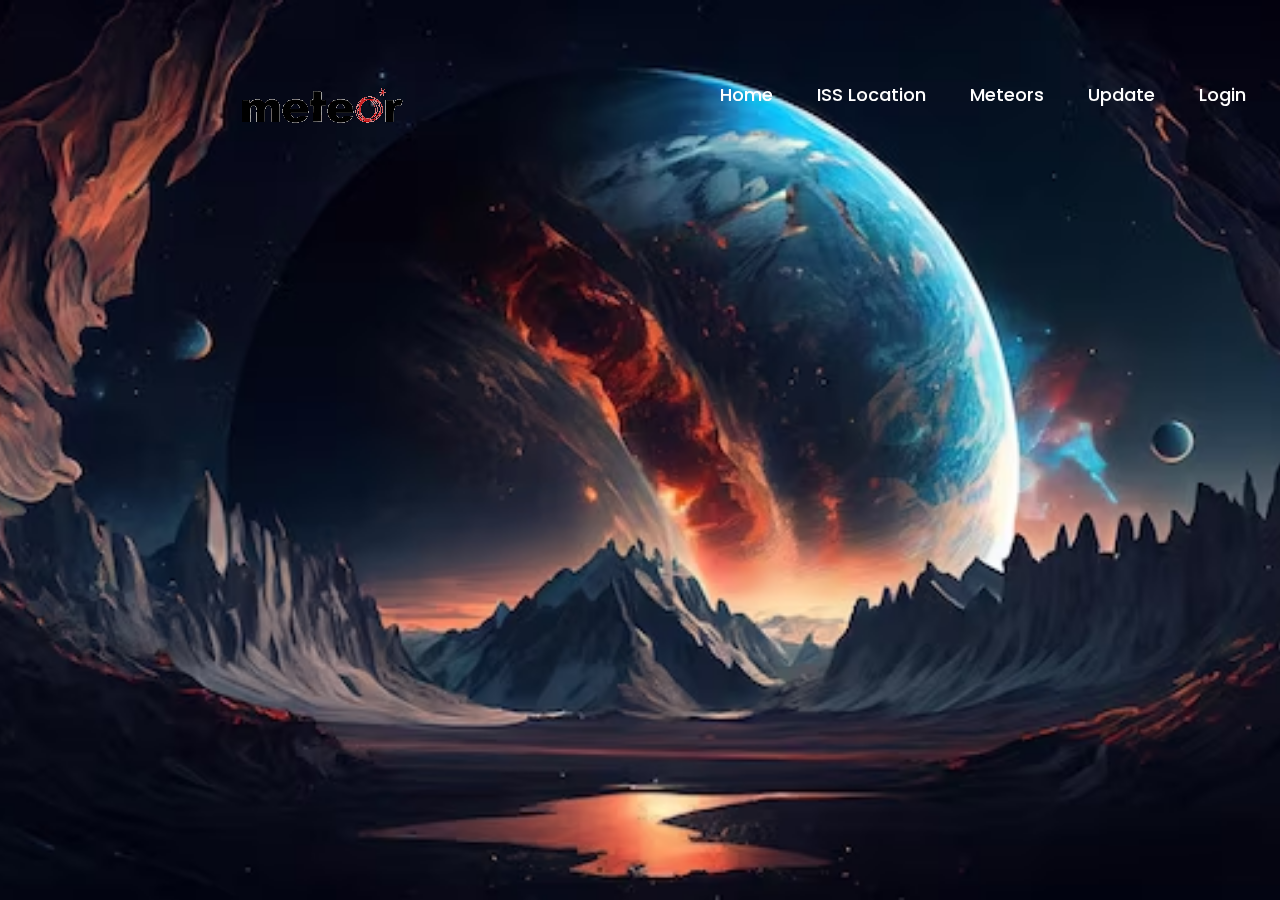
<file: meteor ditector/Home/index.html>
<!DOCTYPE html>
<html lang="en">
<head>
    <meta charset="UTF-8">
    <meta name="viewport" content="width=device-width, initial-scale=1.0">
    <link rel="stylesheet" href="/meteor ditector/Home/style.css">
    <title>Meteor Ditector</title>
</head>
<body>
    
    <header>
        <img class="logo" src="/meteor ditector//assets/logo.png"/>

        <div class="nav-bar">
            <a href="#home">Home</a>
            <a href="#abt">ISS Location</a>
            <a href="#gall">Meteors</a>
            <a href="#info">Update</a>
            <a href="/meteor ditector/Login/login.html">Login</a>
        </div>
    </header>
    
</body>
</html>
</file>
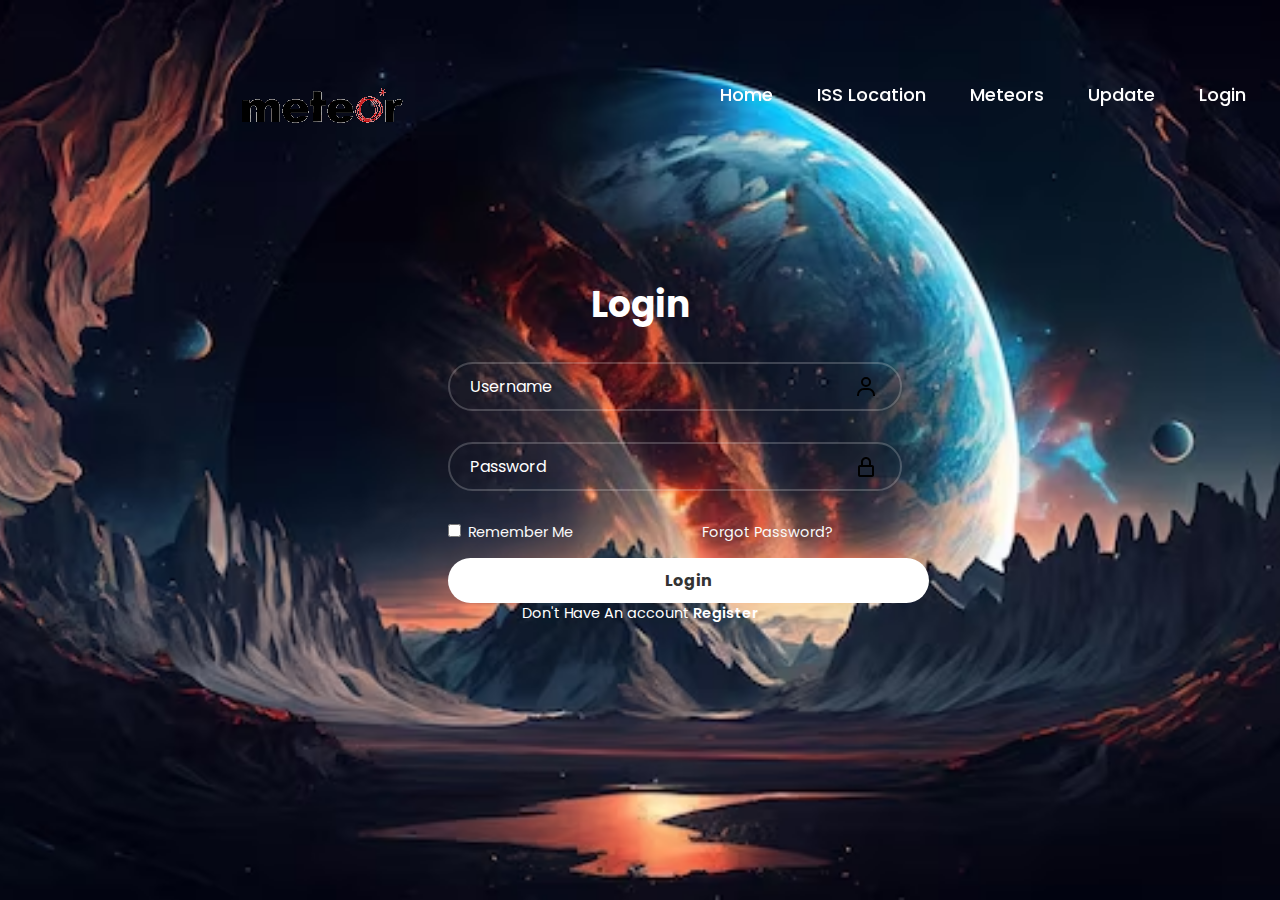
<file: meteor ditector/Login/login.html>
<!DOCTYPE html>
<html lang="en">
<head>
    <meta charset="UTF-8">
    <meta name="viewport" content="width=device-width, initial-scale=1.0">
    <link rel="stylesheet" href="/meteor ditector/Login/login.css">
    <title>Login | Meteor Ditector</title>
</head>
<body>
    
    <!-- NavigationBar Code Ahead -->

    <header>
        <img class="logo" src="/meteor ditector/assets/logo.png"/>

        <div class="nav-bar">
            <a href="/meteor ditector/Home/index.html">Home</a>
            <a href="#abt">ISS Location</a>
            <a href="#gall">Meteors</a>
            <a href="#info">Update</a>
            <a href="/meteor ditector/Login/login.html">Login</a>
        </div>
    </header>
    
    <!-- Login Page Code Ahead -->

    <div class="wrapper">
        <form action="">
            <h1>Login</h1>
            <div class="input-box">
                <input type="text" placeholder="Username" required>
                <img class="icon" src="[data-uri]"/>
            </div>
            <div class="input-box">
                <input type="password" placeholder="Password" required>
                <img class="icon" src="[data-uri]"/>
            </div>

            <div class="remember-forgot">
                <label >
                    <input type="checkbox">
                    Remember Me 
                </label>
                <a href="#">Forgot Password?</a>
            </div>

            <button type="submit" class="btn">Login</button>

            <div class="register-link">
                <p>Don't Have An account
                    <a href="#">Register</a>
                </p>
            </div>
        </form>
    </div>

</body>
</html>
</file>
<file: meteor ditector/Home/style.css>
@import url('https://fonts.googleapis.com/css2?family=Poppins:wght@100;200;300;400;500;600;700;800;900&display=swap');


*{
    margin:0;
    padding:0;
    border:border-box;
    font-family:Poppins,serif;
}

body{
    min-height:100vh;
    background-image: url('/meteor ditector/assets/background.avif');
    background-size: cover;
    background-position:center;
}

header{
    position:fixed;
    top:0;
    left:0;
    width:100%;
    padding:20px 100px;
    display:flex;
    align-items:center;
    justify-content: space-around;
    z-index:100;
}

.logo{
    font-weight:700;
    color:#fff;
    text-decoration: none;
    /* background-color:rgba(232,232,232,0.25); */
    border-radius: 30px;
}

.nav-bar a {
    position: relative;
    font-size:18px;
    color:#fff;
    text-decoration:none;
    font-weight: 500;
    margin-left:40px;
}

.nav-bar a::before{
    content:'';
    position:absolute;
    top:100%;
    left:0;
    width:0;
    height:2px;
    background-color:#fff;
}

.nav-bar a:hover::before{
    width:100%;
    transition: all ease 0.5s;
}
</file>
<file: meteor ditector/Login/login.css>
@import url('https://fonts.googleapis.com/css2?family=Poppins:wght@100;200;300;400;500;600;700;800;900&display=swap');


*{
    margin:0;
    padding:0;
    border:border-box;
    font-family:Poppins,serif;
}

body{
    min-height:100vh;
    background-image: url('/meteor ditector/assets/background.avif');
    background-size: cover;
    background-position:center;
    background-size:cover;
    background-position:center;
}

header{
    position:fixed;
    top:0;
    left:0;
    width:100%;
    padding:20px 100px;
    display:flex;
    align-items:center;
    justify-content: space-around;
    z-index:100;
}

.logo{
    font-weight:700;
    color:#fff;
    text-decoration: none;
    border-radius: 30px;
}

.nav-bar a {
    position: relative;
    font-size:18px;
    color:#fff;
    text-decoration:none;
    font-weight: 500;
    margin-left:40px;
}

.nav-bar a::before{
    content:'';
    position:absolute;
    top:100%;
    left:0;
    width:0;
    height:2px;
    background-color:#fff;
}

.nav-bar a:hover::before{
    width:100%;
    transition: all ease 0.5s;
}

/* Login Page CSS Ahead */

body{
    display:flex;
    align-items: center;
    justify-content: center;
    min-height: 100vh;
}

.wrapper{
    color:#fff;
    border-radius:10px;
    padding:30px 40px;
}

.wrapper h1{
    font-size:36px;
    text-align:center;
}

.wrapper .input-box{
    position:relative;
    width:100%;
    height:50px;
    margin: 30px 0;
}

.input-box input{
    width:100%;
    height:10%;
    background-color: transparent;
    border:none;
    outline:none;
    border:2px solid rgba(255,255,255,0.2);
    border-radius:40px;
    font-size: 16px;
    color:#fff;
    padding:20px 45px 20px 20px;
}

.input-box input::placeholder{
    color:#fff;
}

.input-box .icon{
    position:absolute;
    right:-45px;
    top:50%;
    transform:translateY(-50%);
    font-size:20px;
}

.wrapper .remember-forgot{
    display:flex;
    justify-content: space-between;
    font-size:14.5px;
    margin:15px 0 15px;
}

.remember-forgot label input{
    accent-color: #fff;
    margin-right:3px;
}

.remember-forgot a{
    color:#fff;
    text-decoration: none;
}

.remember-forgot a::hover{
    text-decoration:underline;
}

.wrapper .btn{
    width:125%;
    height:45px;
    background:#fff;
    border:none;
    outline:none;
    border-radius:40px;
    box-shadow: 0 0 100px rgba(0, 0, 0, 0.1);  
    cursor:pointer;
    font-size: 16px;
    color:#333;
    font-weight:666;
}

.wrapper .register-link {
    font-size: 14.5px;
    text-align: center;
    margin-top: 20px 0 15px;
}

.register-link p a {
    color:#fff;
    text-decoration:none;
    font-weight:600;        
} 

.register-link p a::hover {
    text-decoration: underline;
}
</file>
